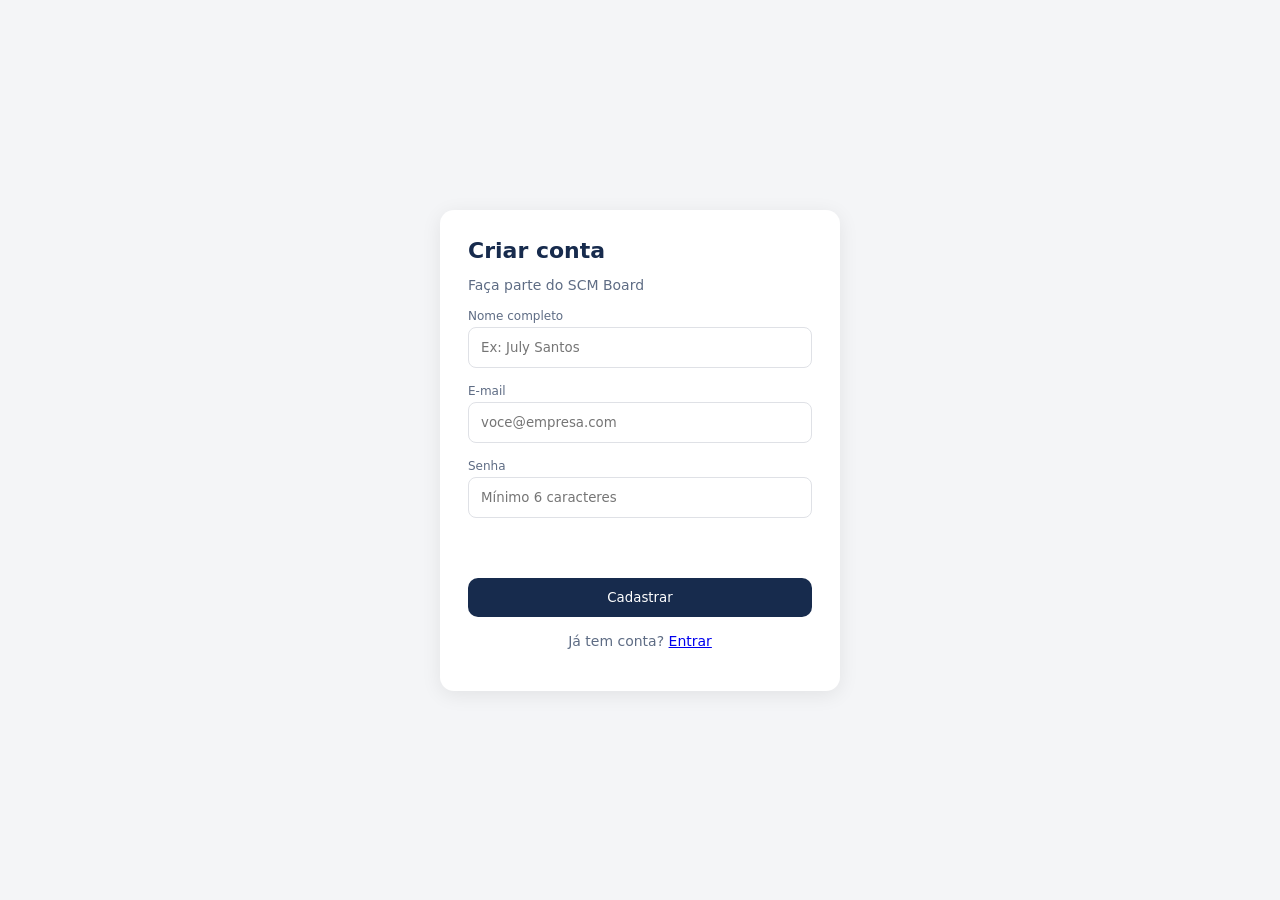
<file: templates/cadastro.html>
<!DOCTYPE html>
<html lang="pt-BR"><head><meta charset="UTF-8"><meta name="viewport" content="width=device-width, initial-scale=1.0"><title>Cadastro - SCM Board</title><link rel="stylesheet" href="/static/style.css"></head>
<body class="auth-body">
<div class="auth-card">
  <h1>Criar conta</h1><p>Faça parte do SCM Board</p>
  <label>Nome completo</label><input id="nome" placeholder="Ex: July Santos">
  <label>E-mail</label><input id="email" type="email" placeholder="voce@empresa.com">
  <label>Senha</label><input id="senha" type="password" placeholder="Mínimo 6 caracteres">
  <p id="erro" class="erro"></p>
  <button onclick="doRegister()" class="save">Cadastrar</button>
  <p class="auth-link">Já tem conta? <a href="/login">Entrar</a></p>
</div>
<script>
async function doRegister(){
  const nome=document.getElementById('nome').value;
  const email=document.getElementById('email').value;
  const senha=document.getElementById('senha').value;
  if(senha.length<6){ document.getElementById('erro').textContent='Senha precisa ter no mínimo 6 caracteres'; return; }
  const r=await fetch('/api/register',{method:'POST',headers:{'Content-Type':'application/json'},body:JSON.stringify({nome,email,senha})});
  const j=await r.json();
  if(j.ok) window.location.href='/';
  else document.getElementById('erro').textContent=j.erro;
}
</script></body></html>
</file>
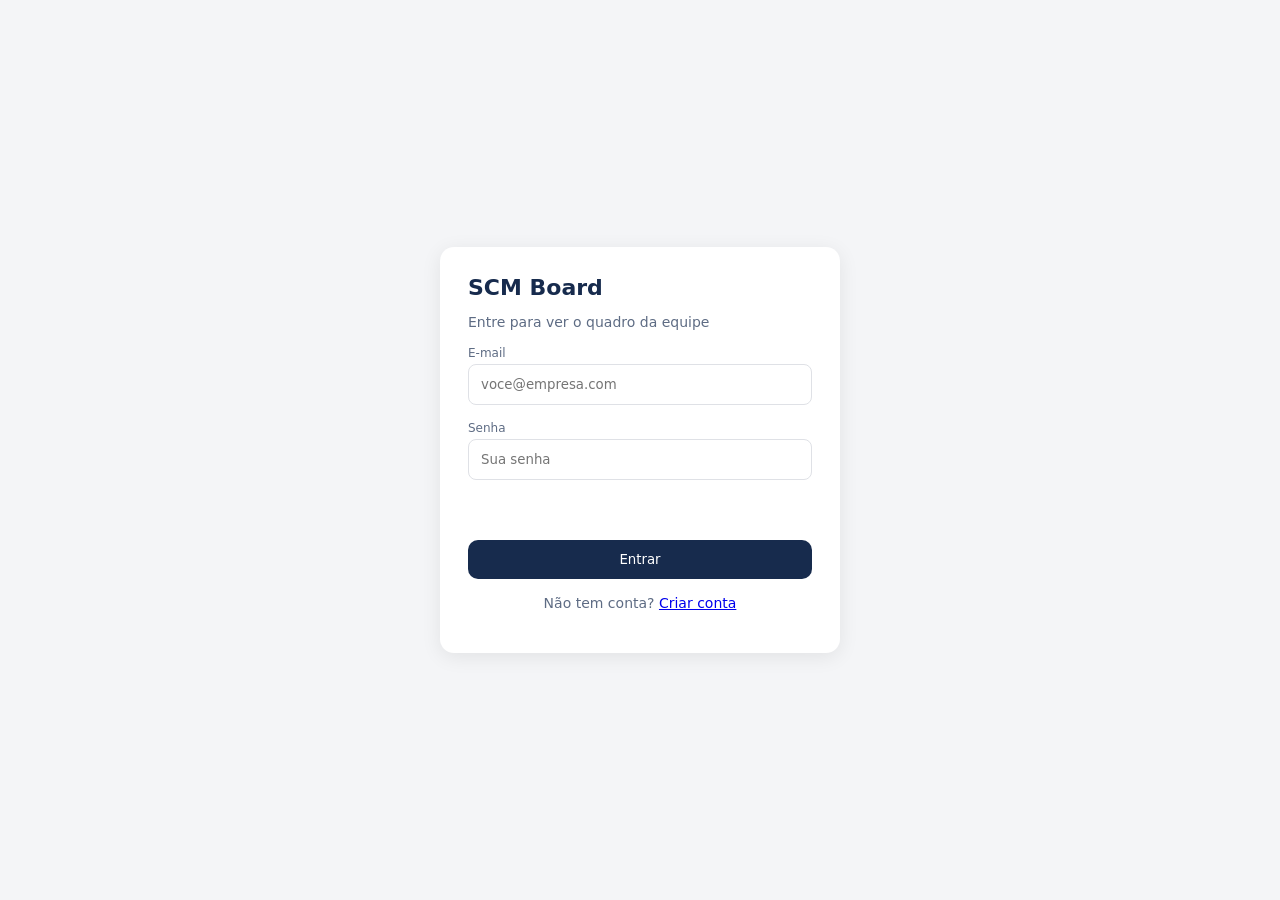
<file: templates/login.html>
<!DOCTYPE html>
<html lang="pt-BR"><head><meta charset="UTF-8"><meta name="viewport" content="width=device-width, initial-scale=1.0"><title>Entrar - SCM Board</title><link rel="stylesheet" href="/static/style.css"></head>
<body class="auth-body">
<div class="auth-card">
  <h1>SCM Board</h1><p>Entre para ver o quadro da equipe</p>
  <label>E-mail</label><input id="email" type="email" placeholder="voce@empresa.com">
  <label>Senha</label><input id="senha" type="password" placeholder="Sua senha">
  <p id="erro" class="erro"></p>
  <button onclick="doLogin()" class="save">Entrar</button>
  <p class="auth-link">Não tem conta? <a href="/cadastro">Criar conta</a></p>
</div>
<script>
async function doLogin(){
  const email=document.getElementById('email').value;
  const senha=document.getElementById('senha').value;
  const r=await fetch('/api/login',{method:'POST',headers:{'Content-Type':'application/json'},body:JSON.stringify({email,senha})});
  const j=await r.json();
  if(j.ok) window.location.href='/';
  else document.getElementById('erro').textContent=j.erro;
}
</script></body></html>
</file>
<file: static/style.css>
:root{--bg:#f4f5f7;--texto:#172b4d;--muted:#5e6c84;--header:#fff;--borda:#e2e2e2;--coluna:#ebecf0;--card:#fff;--card-borda:#ddd;--hover:#f1f2f4;--input-bg:#fff;--input-borda:#dfe1e6;--menu:#fff;--sombra:0 8px 24px rgba(0,0,0,.22);--azul:#0b6efd;--azul-escuro:#2563eb;--vermelho:#dc2626;--verde:#22c55e}
body.dark{--bg:#121212;--texto:#e0e0e0;--muted:#ccc;--header:#1e1e1e;--borda:#333;--coluna:#1e1e1e;--card:#2a2a2a;--card-borda:#444;--hover:#3a3a3a;--input-bg:#2a2a2a;--input-borda:#444;--menu:#2a2a2a;--sombra:0 8px 24px rgba(0,0,0,.6);background:#121212}
*{box-sizing:border-box;font-family:Inter,system-ui,sans-serif}
html,body{height:100%}
body{margin:0;background:var(--bg);color:var(--texto);height:100vh;display:flex;flex-direction:column;overflow:hidden}
header{background:var(--header);padding:16px 20px;border-bottom:1px solid var(--borda);display:flex;justify-content:space-between;align-items:center;gap:10px;flex-wrap:wrap;flex-shrink:0}
header h1{font-size:18px;margin:0}
button{background:var(--azul);color:#fff;border:0;padding:8px 14px;border-radius:8px;cursor:pointer}
#botao-modo{padding:8px 12px;border:none;border-radius:8px;cursor:pointer;white-space:nowrap}
.board{flex:1;min-height:0;display:flex;gap:16px;padding:20px;overflow-x:auto;overflow-y:hidden;align-items:flex-start}
.person{background:var(--coluna);border-radius:12px;width:300px;flex-shrink:0;padding:12px;position:relative;border:1px solid var(--borda);max-height:100%;overflow-y:auto}
.person h2{font-size:15px;margin:0 0 10px;display:flex;justify-content:space-between;align-items:center}
.person h2 span{background:var(--card);padding:2px 8px;border-radius:20px;font-size:12px}
.menu-pessoa-wrap{position:relative;background:transparent!important;padding:0!important}
.btn-menu-pessoa{background:transparent!important;color:var(--texto)!important;font-size:20px!important;font-weight:bold;line-height:1;padding:0 6px!important;border-radius:6px}
.btn-menu-pessoa:hover{background:rgba(0,0,0,.1)!important}
.menu-pessoa{display:none;position:absolute;right:0;top:26px;z-index:50;min-width:215px;background:var(--menu);border-radius:10px;box-shadow:var(--sombra);padding:6px;flex-direction:column}
.menu-pessoa.aberto{display:flex}
.menu-pessoa button{background:transparent!important;color:var(--texto)!important;text-align:left;padding:8px 10px;border-radius:6px;font-size:13px;font-weight:400}
.menu-pessoa button:hover{background:var(--hover)!important}
.menu-pessoa button.perigo{color:#ef4444!important}
.menu-pessoa button.perigo:hover{background:#fee2e2!important}
body.dark .menu-pessoa button.perigo:hover{background:#4a1a1a!important}
.menu-cores{padding:8px 10px;border-top:1px solid var(--borda);border-bottom:1px solid var(--borda);margin:4px 0}
.menu-cores small{color:var(--muted);font-size:12px;font-weight:600}
.cores-lista{display:flex;flex-wrap:wrap;gap:8px;margin:8px 0;padding:6px 0}
.bolinha-cor{width:30px!important;height:30px!important;padding:0!important;border:2px solid rgba(0,0,0,.25)!important;border-radius:50%!important;cursor:pointer;min-width:0!important;flex-shrink:0;box-shadow:0 1px 4px rgba(0,0,0,.3);font-size:14px;line-height:1;color:#111;background-color:var(--coluna)}
.bolinha-cor:hover{transform:scale(1.15)}
.bolinha-cor.selecionada{border-color:var(--azul-escuro)!important;outline:2px solid var(--azul-escuro);outline-offset:2px}
body.dark .bolinha-cor{border-color:rgba(255,255,255,.6)!important}
.bolinha-cor-custom{display:flex!important;align-items:center;justify-content:center;font-size:13px;background:#f1f2f4!important;position:relative;overflow:hidden}
.bolinha-cor-custom input,.btn-cor-custom input{position:absolute;inset:0;opacity:0;cursor:pointer}
.limpar-cor{width:100%;font-size:12px!important;color:var(--muted)!important;padding:4px 0!important;text-align:left!important}
.card{background:var(--card);border-radius:10px;padding:12px;margin-bottom:10px;cursor:pointer;box-shadow:0 1px 2px rgba(0,0,0,.08);position:relative;overflow:visible!important}
.card b{font-size:14px}
.card p{font-size:13px;color:var(--muted);margin:6px 0 0}
.comments{font-size:12px;color:var(--muted);margin-top:8px}
.add{width:100%;padding:10px;border:1px dashed #c1c7d0;background:transparent;border-radius:10px;cursor:pointer;color:var(--muted)}
body.dark .add{border-color:#444;color:#ccc}
.card-acoes{display:none;position:absolute;top:8px;right:8px;gap:4px;z-index:5}
.card:hover .card-acoes{display:flex}
.botao-card{background:var(--card)!important;color:var(--texto)!important;border:1px solid var(--card-borda)!important;border-radius:6px!important;padding:3px 7px!important;font-size:12px!important;cursor:pointer}
.botao-perigo:hover{background:#fee2e2!important;border-color:#fca5a5!important}
.bolinha-concluir{position:absolute;top:-8px;left:-8px;width:22px;height:22px;border-radius:50%;border:2px solid #8993a4;background:#1e1e1e;color:#fff;font-size:13px;font-weight:bold;line-height:1;display:flex;align-items:center;justify-content:center;cursor:pointer;padding:0;z-index:5;box-shadow:0 1px 4px rgba(0,0,0,.4)}
.bolinha-concluir:hover{border-color:#fff;transform:scale(1.1)}
.bolinha-concluir.concluido{background:var(--verde);border-color:var(--verde)}
.card-concluido{border-left:3px solid var(--verde)}
.card-concluido b{text-decoration:line-through;color:#6b7280;opacity:.75}
.card-arquivado{background:#f1f1f1!important;opacity:.75;border:1px dashed #b0b0b0!important}
body.dark .card-arquivado{background:#333!important}
.card-arquivado::before{content:"📦 ARQUIVADO";display:inline-block;background:#6b7280;color:#fff;font-size:10px;font-weight:700;padding:3px 7px;border-radius:20px;margin-bottom:6px}
.card-arquivado b{text-decoration:line-through;color:#6b7280!important}
.aba{background:#e5e7eb!important;color:#333!important;border:1px solid #d1d5db!important;padding:8px 14px!important;border-radius:8px!important;cursor:pointer;font-weight:bold}
.aba.ativa{background:var(--azul-escuro)!important;color:#fff!important;border-color:var(--azul-escuro)!important}
body.dark .aba{background:#2a2a2a!important;color:#ccc!important;border-color:#444!important}
body.dark .aba.ativa{background:var(--azul-escuro)!important;color:#fff!important}
#banner-arquivados{background:#fef3c7;color:#92400e;text-align:center;padding:10px 16px;font-size:14px;border-bottom:1px solid #fcd34d;flex-shrink:0}
body.dark #banner-arquivados{background:#3a2e00;color:#fde68a}
.modal-bg{position:fixed;inset:0;background:rgba(0,0,0,.4);display:none;justify-content:center;align-items:flex-start;padding:30px 12px;overflow:auto;z-index:20}
.modal-bg.open{display:flex}
.modal{background:var(--header);width:100%;max-width:560px;border-radius:14px;padding:20px;color:var(--texto)}
.modal label{font-size:12px;color:var(--muted);display:block;margin-top:14px}
.modal input,.modal textarea,.modal select{width:100%;padding:10px;border:1px solid var(--input-borda);border-radius:8px;margin-top:4px;background:var(--input-bg);color:var(--texto)}
.comment{border-top:1px solid var(--borda);padding:10px 0;font-size:14px}
.comment small{color:#8993a4;display:block}
.row{display:flex;gap:10px}
.row>div{flex:1}
.close{float:right;cursor:pointer;font-size:20px;color:var(--texto)!important}
.save{margin-top:16px;width:100%;padding:12px;background:#172b4d;color:#fff;border:0;border-radius:10px}
.form-nova-demanda{background:var(--card);border-radius:10px;padding:10px;margin-bottom:10px;display:flex;flex-direction:column;gap:8px}
.form-nova-demanda input,.form-nova-demanda textarea{width:100%;padding:9px;border:1px solid var(--input-borda);border-radius:8px;font-family:inherit;background:var(--input-bg);color:var(--texto)}
.btn-salvar{background:var(--azul)!important;flex:1}
.btn-cancelar{background:#e5e7eb!important;color:#333!important;flex:1}
.btn-excluir{margin-top:10px;width:100%;padding:12px;background:var(--card)!important;color:var(--vermelho)!important;border:1px solid #fca5a5!important;border-radius:10px;cursor:pointer;font-weight:600}
.btn-excluir:hover{background:#fee2e2!important}
.btn-concluir{font-size:18px!important;line-height:1;color:#8993a4!important;background:transparent!important}
.btn-concluir.concluido{color:var(--verde)!important;background:#dcfce7!important;border-radius:50%!important}
body.dark .btn-concluir.concluido{background:#14532d!important}
.auth-body{background:var(--bg);display:flex;justify-content:center;align-items:center;min-height:100vh;padding:16px}
.auth-card{background:var(--header);width:100%;max-width:400px;border-radius:14px;padding:28px;box-shadow:0 4px 20px rgba(0,0,0,.08);color:var(--texto)}
.auth-card h1{margin:0;font-size:22px}
.auth-card p{color:var(--muted);font-size:14px}
.auth-card label{font-size:12px;color:var(--muted);display:block;margin-top:16px}
.auth-card input{width:100%;padding:12px;border:1px solid var(--input-borda);border-radius:8px;margin-top:4px;background:var(--input-bg);color:var(--texto)}
.erro{color:#de350b!important;font-size:13px!important;min-height:18px}
.auth-link{text-align:center;margin-top:16px}
#btn-menu-fundo{background:#1e1e1e;color:#fff;border:1px solid #333;border-radius:8px;width:34px;height:34px;font-size:18px;cursor:pointer;padding:0}
#btn-menu-fundo:hover{background:#2a2a2a}
.menu-fundo{display:none;position:fixed;top:58px;left:10px;z-index:999;width:240px;background:#1e1e1e;color:#fff;border:1px solid #333;border-radius:12px;padding:14px;box-shadow:0 10px 30px rgba(0,0,0,.5);flex-direction:column;gap:8px}
.menu-fundo.aberto{display:flex}
.menu-fundo small{color:#aaa;font-size:12px;margin-top:4px}
.cores-fundo{display:flex;gap:8px;flex-wrap:wrap}
.cores-fundo button{width:30px;height:30px;border-radius:50%;border:2px solid rgba(255,255,255,.4);cursor:pointer;padding:0}
.btn-cor-custom,.btn-upload-fundo{background:#2a2a2a;border:1px solid #444;border-radius:8px;padding:7px 10px;font-size:13px;cursor:pointer;text-align:center;position:relative;overflow:hidden;color:#fff}
.btn-limpar-fundo{background:transparent;color:#ff8080;border:1px solid #444;border-radius:8px;padding:7px;cursor:pointer;margin-top:6px}
body.fundo-imagem{background-size:cover!important;background-position:center;background-attachment:fixed}
body.fundo-escurecido::before{content:'';position:fixed;inset:0;background:rgba(0,0,0,.55);z-index:-1;pointer-events:none}
</file>
